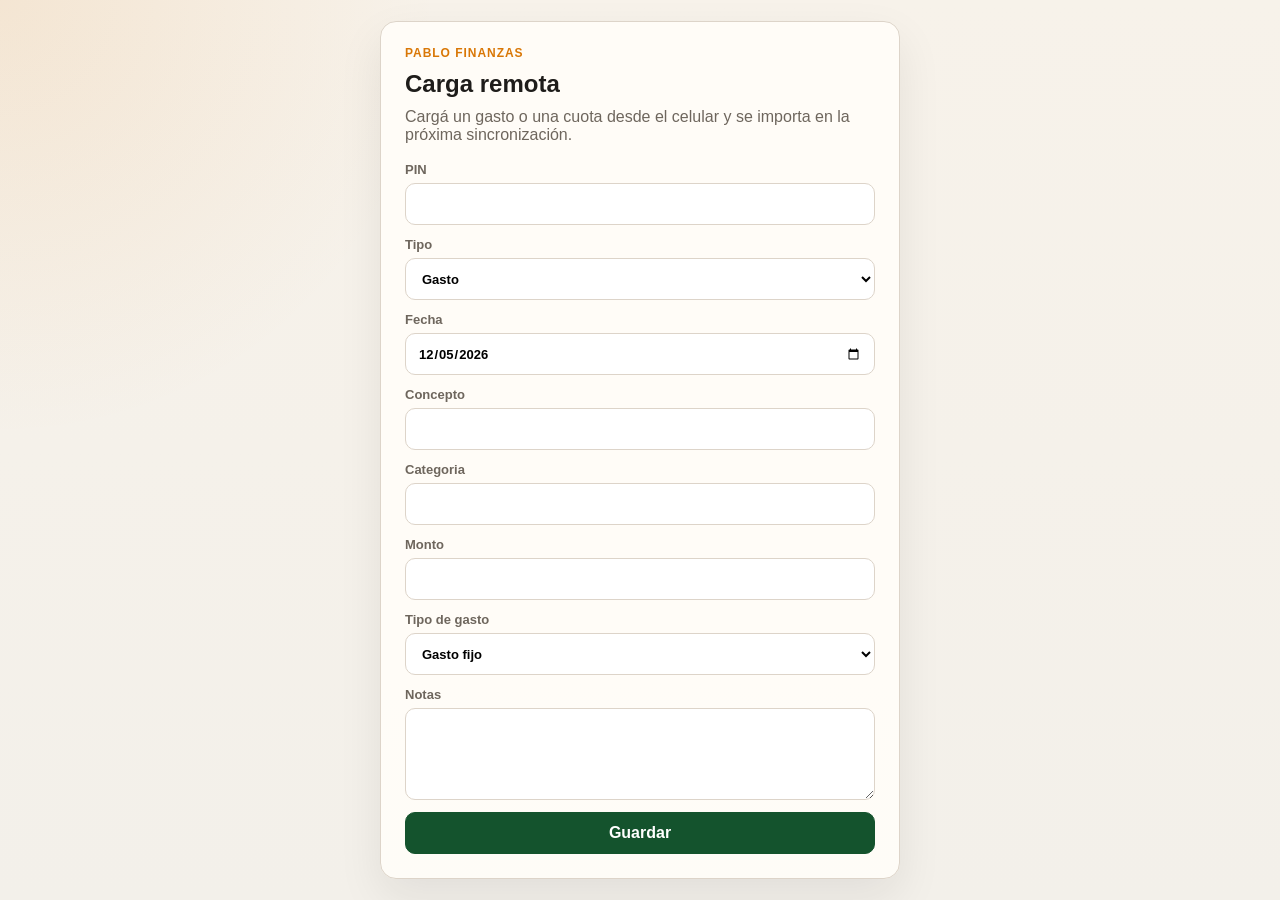
<file: index.html>
<!doctype html>
<html lang="es">
<head>
  <meta charset="utf-8">
  <meta name="viewport" content="width=device-width, initial-scale=1">
  <title>Carga remota | Pablo Finanzas</title>
  <link rel="stylesheet" href="./styles.css">
</head>
<body>
  <main class="shell">
    <section class="card">
      <div class="copy">
        <span class="kicker">Pablo Finanzas</span>
        <h1>Carga remota</h1>
        <p>Cargá un gasto o una cuota desde el celular y se importa en la próxima sincronización.</p>
      </div>

      <form id="remoteEntryForm" class="form">
        <input type="hidden" name="action" value="create_entry">
        <input type="hidden" name="redirect_url" id="redirectUrlInput" value="">

        <label>PIN
          <input name="pin" type="password" inputmode="numeric" required>
        </label>

        <label>Tipo
          <select name="tipo_registro" id="tipoRegistro" required>
            <option value="gasto">Gasto</option>
            <option value="cuota">Cuota</option>
          </select>
        </label>

        <label>Fecha
          <input name="fecha" type="date" required>
        </label>

        <label>Concepto
          <input name="concepto" type="text" required>
        </label>

        <label>Categoria
          <input name="categoria" type="text">
        </label>

        <label>Monto
          <input name="monto" type="number" step="0.01" min="0.01" required>
        </label>

        <div id="gastoFields" class="group">
          <label>Tipo de gasto
            <select name="tx_type">
              <option value="fixed_expense">Gasto fijo</option>
              <option value="cash_withdrawal">Efectivo</option>
              <option value="adjustment">Ajuste</option>
            </select>
          </label>
        </div>

        <div id="cuotaFields" class="group hidden">
          <label>Cantidad de cuotas
            <input name="installments" type="number" min="1" value="1">
          </label>

          <label>Mes de inicio
            <input name="start_month" type="month">
          </label>
        </div>

        <label>Notas
          <textarea name="notes" rows="3"></textarea>
        </label>

        <button type="submit">Guardar</button>
        <div id="statusBox" class="status hidden"></div>
      </form>

      <iframe name="remoteSubmitFrame" id="remoteSubmitFrame" class="hidden"></iframe>
    </section>
  </main>

  <script src="./app.js"></script>
</body>
</html>
</file>
<file: styles.css>
:root {
  --bg: #f3f0ea;
  --panel: #fffdf8;
  --ink: #1e1c1a;
  --muted: #6e665d;
  --line: #ddd4c9;
  --accent: #14532d;
  --accent-2: #d97706;
}

* {
  box-sizing: border-box;
}

body {
  margin: 0;
  min-height: 100vh;
  background:
    radial-gradient(circle at top left, rgba(217, 119, 6, 0.1), transparent 28%),
    linear-gradient(180deg, #f7f2ea 0%, var(--bg) 100%);
  color: var(--ink);
  font-family: "Trebuchet MS", "Segoe UI", sans-serif;
}

.shell {
  min-height: 100vh;
  display: grid;
  place-items: center;
  padding: 20px;
}

.card {
  width: min(100%, 520px);
  background: rgba(255, 253, 248, 0.96);
  border: 1px solid var(--line);
  border-radius: 16px;
  padding: 24px;
  box-shadow: 0 18px 45px rgba(30, 28, 26, 0.08);
}

.copy {
  display: grid;
  gap: 10px;
  margin-bottom: 18px;
}

.kicker {
  color: var(--accent-2);
  font-size: 12px;
  font-weight: 700;
  text-transform: uppercase;
  letter-spacing: 0.08em;
}

.copy h1,
.copy p {
  margin: 0;
}

.copy p {
  color: var(--muted);
}

.form {
  display: grid;
  gap: 12px;
}

label {
  display: grid;
  gap: 6px;
  color: var(--muted);
  font-size: 13px;
  font-weight: 700;
}

input,
select,
textarea,
button {
  width: 100%;
  min-height: 42px;
  border: 1px solid var(--line);
  border-radius: 10px;
  padding: 10px 12px;
  font: inherit;
  background: #fff;
}

textarea {
  min-height: 92px;
  resize: vertical;
}

button {
  background: var(--accent);
  border-color: var(--accent);
  color: #fff;
  font-weight: 700;
  cursor: pointer;
}

.group {
  display: grid;
  gap: 12px;
}

.hidden {
  display: none;
}

.status {
  border-radius: 10px;
  padding: 12px;
  font-size: 13px;
}

.status.ok {
  display: block;
  background: #ecfdf3;
  border: 1px solid #86efac;
  color: #166534;
}

.status.error {
  display: block;
  background: #fef2f2;
  border: 1px solid #fecaca;
  color: #b91c1c;
}
</file>
